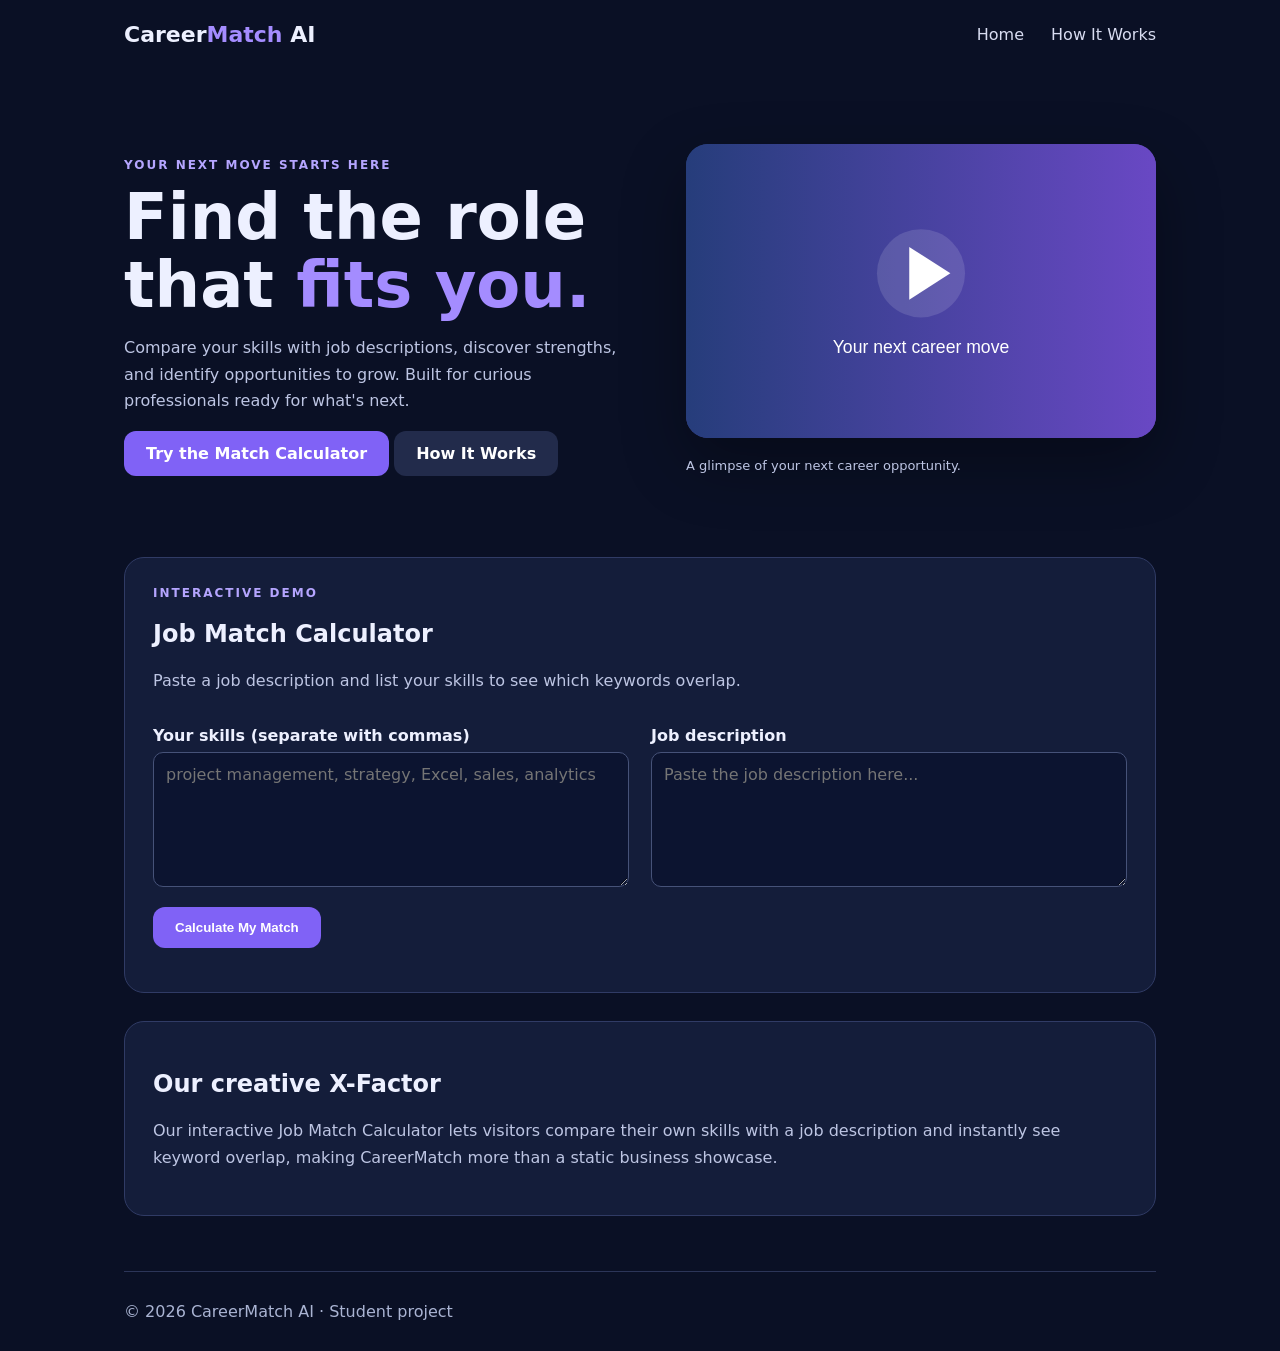
<file: index.html>
<!doctype html>
<html lang="en">
<head>
  <meta charset="utf-8">
  <meta name="viewport" content="width=device-width, initial-scale=1">
  <title>CareerMatch AI | Find your fit</title>
  <link rel="stylesheet" href="style.css">
</head>

<body>
  <div class="wrap">

    <header>
      <a class="logo" href="index.html">Career<span>Match</span> AI</a>
      <nav>
        <a href="index.html">Home</a>
        <a href="about.html">How It Works</a>
      </nav>
    </header>

    <section class="hero">
      <div>
        <div class="tag">Your next move starts here</div>
        <h1>Find the role that <em>fits you.</em></h1>
        <p>Compare your skills with job descriptions, discover strengths, and identify opportunities to grow. Built for curious professionals ready for what's next.</p>
        <a class="btn" href="#calculator">Try the Match Calculator</a>
        <a class="btn secondary" href="about.html">How It Works</a>
      </div>

      <div>
        <video class="video" autoplay muted loop playsinline preload="auto" poster="video-poster.svg">
          <source src="career-video.mp4" type="video/mp4">
          Your browser does not support video.
        </video>
        <p class="small">A glimpse of your next career opportunity.</p>
      </div>
    </section>

    <section class="panel" id="calculator">
      <div class="tag">Interactive demo</div>
      <h2>Job Match Calculator</h2>
      <p>Paste a job description and list your skills to see which keywords overlap.</p>

      <form id="matchForm">
        <div class="cols">
          <div>
            <label for="skills">Your skills (separate with commas)</label>
            <textarea id="skills" required placeholder="project management, strategy, Excel, sales, analytics"></textarea>
          </div>

          <div>
            <label for="job">Job description</label>
            <textarea id="job" required placeholder="Paste the job description here..."></textarea>
          </div>
        </div>

        <p>
          <button class="btn" type="submit">Calculate My Match</button>
        </p>
      </form>

      <div class="result" id="result" aria-live="polite"></div>
    </section>

    <section class="panel">
      <h2>Our creative X-Factor</h2>
      <p>Our interactive Job Match Calculator lets visitors compare their own skills with a job description and instantly see keyword overlap, making CareerMatch more than a static business showcase.</p>
    </section>

    <footer>© 2026 CareerMatch AI · Student project</footer>

  </div>

  <script src="script.js"></script>

  <!-- PMG Chatbot Integration -->
  <script>
    window.chtlConfig = { chatbotId: "6418484826" };
  </script>

  <script async
    data-id="6418484826"
    id="chtl-script"
    type="text/javascript"
    src="https://chatling.ai/js/embed.js">
  </script>

</body>
</html>
</file>
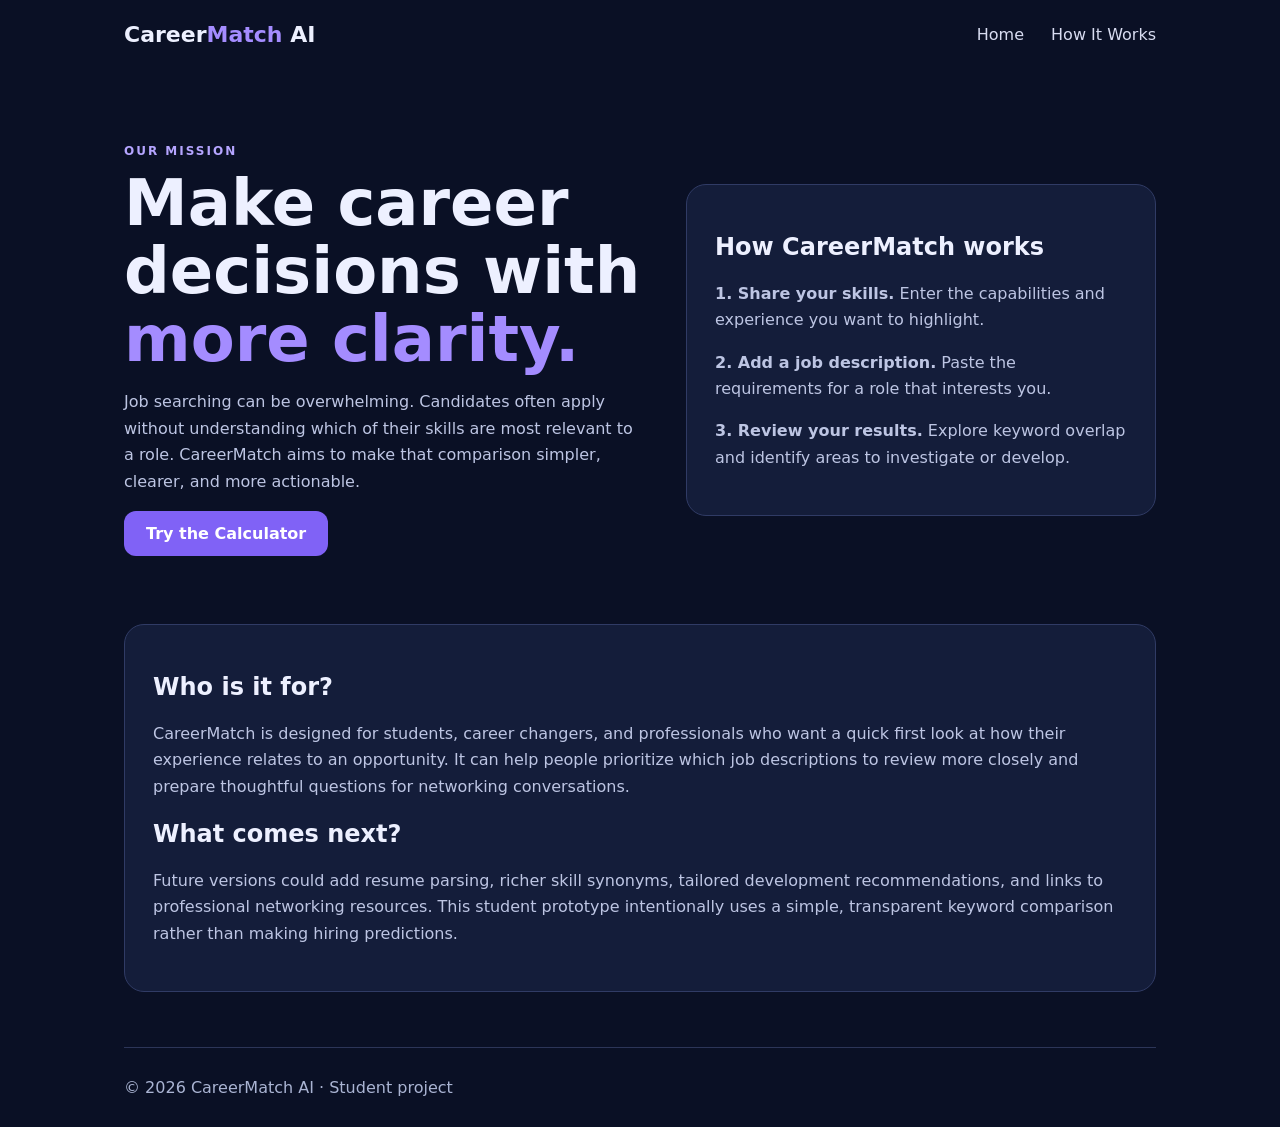
<file: about.html>
<!doctype html>
<html lang="en">
<head>
  <meta charset="utf-8">
  <meta name="viewport" content="width=device-width, initial-scale=1">
  <title>How It Works | CareerMatch AI</title>
  <link rel="stylesheet" href="style.css">
</head>

<body>
  <div class="wrap">

    <header>
      <a class="logo" href="index.html">Career<span>Match</span> AI</a>
      <nav>
        <a href="index.html">Home</a>
        <a href="about.html">How It Works</a>
      </nav>
    </header>

    <section class="hero">
      <div>
        <div class="tag">Our mission</div>
        <h1>Make career decisions with <em>more clarity.</em></h1>
        <p>Job searching can be overwhelming. Candidates often apply without understanding which of their skills are most relevant to a role. CareerMatch aims to make that comparison simpler, clearer, and more actionable.</p>
        <a class="btn" href="index.html#calculator">Try the Calculator</a>
      </div>

      <div class="panel">
        <h2>How CareerMatch works</h2>
        <p><strong>1. Share your skills.</strong> Enter the capabilities and experience you want to highlight.</p>
        <p><strong>2. Add a job description.</strong> Paste the requirements for a role that interests you.</p>
        <p><strong>3. Review your results.</strong> Explore keyword overlap and identify areas to investigate or develop.</p>
      </div>
    </section>

    <section class="panel">
      <h2>Who is it for?</h2>
      <p>CareerMatch is designed for students, career changers, and professionals who want a quick first look at how their experience relates to an opportunity. It can help people prioritize which job descriptions to review more closely and prepare thoughtful questions for networking conversations.</p>

      <h2>What comes next?</h2>
      <p>Future versions could add resume parsing, richer skill synonyms, tailored development recommendations, and links to professional networking resources. This student prototype intentionally uses a simple, transparent keyword comparison rather than making hiring predictions.</p>
    </section>

    <footer>© 2026 CareerMatch AI · Student project</footer>

  </div>

  <!-- PMG Chatbot Integration -->
  <script>
    window.chtlConfig = { chatbotId: "6418484826" };
  </script>

  <script async
    data-id="6418484826"
    id="chtl-script"
    type="text/javascript"
    src="https://chatling.ai/js/embed.js">
  </script>

</body>
</html>
</file>
<file: style.css>
:root{font-family:Inter,system-ui,Arial,sans-serif;color:#edf0ff;background:#0a1025}*{box-sizing:border-box}body{margin:0}a{color:inherit;text-decoration:none}.wrap{max-width:1080px;margin:auto;padding:0 24px}header{display:flex;justify-content:space-between;align-items:center;padding:22px 0}.logo{font-size:22px;font-weight:800}.logo span{color:#a48cff}nav a{margin-left:22px;color:#d8dcf1}.hero{padding:75px 0 40px;display:grid;grid-template-columns:1.1fr 1fr;gap:45px;align-items:center}h1{font-size:clamp(38px,5vw,64px);line-height:1.06;margin:12px 0}h1 em{font-style:normal;color:#a48cff}p{color:#bdc5e3;line-height:1.65}.tag{color:#b5a5ff;text-transform:uppercase;letter-spacing:2px;font-size:12px;font-weight:800}.btn{display:inline-block;background:#8062f6;color:white;padding:13px 22px;border:0;border-radius:12px;font-weight:700;cursor:pointer}.secondary{background:#222b4b}.video{width:100%;border-radius:22px;aspect-ratio:16/10;object-fit:cover;background:linear-gradient(125deg,#263d7b,#6948c4);box-shadow:0 25px 65px #0005}.panel{background:#141d3a;border:1px solid #303b65;border-radius:20px;padding:28px;margin:28px 0}.cols{display:grid;grid-template-columns:1fr 1fr;gap:22px}label{display:block;margin:16px 0 7px;font-weight:650}textarea,input{width:100%;background:#0c1430;border:1px solid #465278;color:white;border-radius:10px;padding:12px;font:inherit}textarea{min-height:135px;resize:vertical}.score{font-size:52px;font-weight:800;color:#a48cff}.result{display:none;margin-top:22px;padding:20px;border-radius:14px;background:#0c1430}.result.show{display:block}.small{font-size:13px}footer{border-top:1px solid #2c3558;margin-top:55px;padding:30px 0;color:#aab4d3}@media(max-width:750px){.hero,.cols{grid-template-columns:1fr}.hero{padding-top:35px}nav a{margin-left:12px}}
</file>
